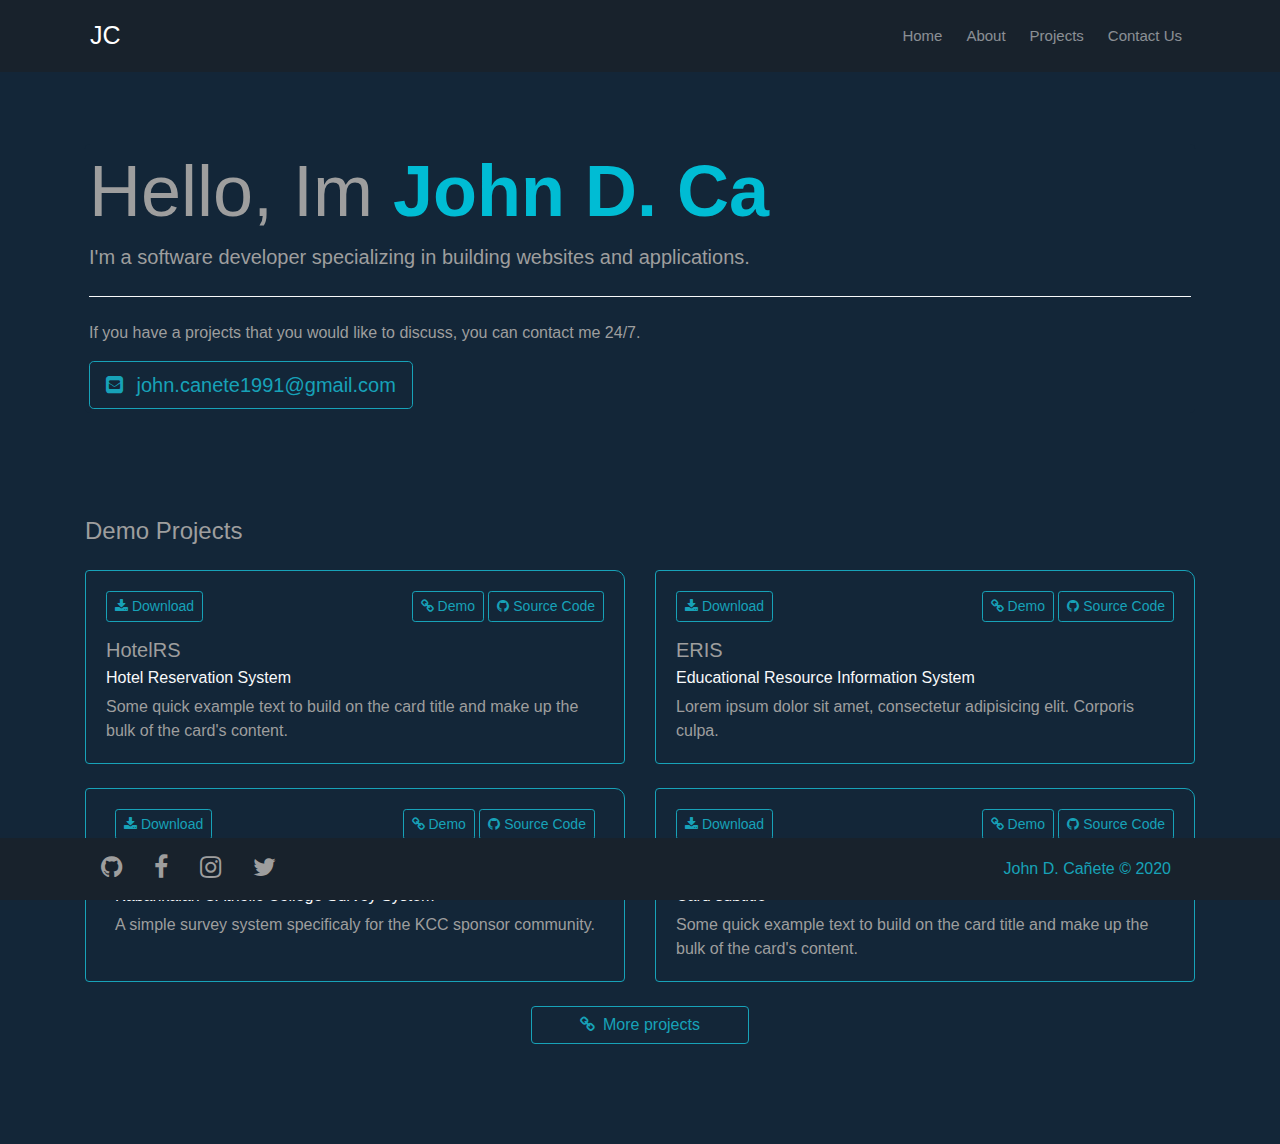
<file: index.html>
<!doctype html>
<html lang="en">
  <head>
    <!-- Required meta tags -->
    <meta charset="utf-8">
    <meta name="viewport" content="width=device-width, initial-scale=1, shrink-to-fit=no">
    <title>John Cañete CV</title>
    <!-- Bootstrap CSS -->
    <link rel="stylesheet" href="https://stackpath.bootstrapcdn.com/bootstrap/4.4.1/css/bootstrap.min.css" integrity="sha384-Vkoo8x4CGsO3+Hhxv8T/Q5PaXtkKtu6ug5TOeNV6gBiFeWPGFN9MuhOf23Q9Ifjh" crossorigin="anonymous">
    <!-- font-awesome -->
    <link rel="stylesheet" href="https://stackpath.bootstrapcdn.com/font-awesome/4.7.0/css/font-awesome.min.css">

    <link rel="stylesheet" href="css/style.css">
  </head> 
  <body class="bg-theme">
    <header class="bg-theme-2">
      <div class="container p-1">
        <nav class="navbar navbar-expand-lg navbar-dark">
          <a class="navbar-brand" style="font-size: 25px;" href="#">JC</a>
          <button class="navbar-toggler border-0" type="button" data-toggle="collapse" data-target="#navbarText" aria-controls="navbarText" aria-expanded="false" aria-label="Toggle navigation">
            <span class="navbar-toggler-icon"></span>
          </button>
          <div class="collapse navbar-collapse" id="navbarText">
            <ul class="navbar-nav ml-auto">
              <li class="nav-item ml-md-2">
                <a class="nav-link" href="./index.html">Home <span class="sr-only">(current)</span></a>
              </li>
              <li class="nav-item ml-md-2">
                <a class="nav-link" href="./about.html">About</a>
              </li>
              <li class="nav-item ml-md-2">
                <a class="nav-link" href="./projects.html">Projects</a>
              </li>
              <li class="nav-item ml-md-2">
                <a class="nav-link" href="./contact.html">Contact Us</a>
              </li>
            </ul> 
          </div>
        </nav>
      </div>
    </header> 
    </div>
    <section class="container my-5 py-4" id="sec1">
      <div class="jumbotron bg-theme text-gray p-1">
        <h1 class="display-3" id="welcome">Hello, Im <strong class="text-info" style="font-weight: 650;"><span class='console-container'><span id='text'></span><div class='console-underscore' id='console'>&#95;</div></span></strong></h1>
        <p class="lead">I'm a software developer specializing in building websites and applications.</p>
        <hr class="my-4 border-light">
        <p>If you have a projects that you would like to discuss, you can contact me 24/7.</p>
        <a class="btn btn-lg btn-outline-info btn-sm-block" href="#" role="button"><i class="fa fa-envelope-square mr-2"></i> john.canete1991@gmail.com</a>
      </div>
    </section>
    <div class="svg-bg"> 
    <section class="container mb-5 pb-5" id="sampleProjects">
      <h4 class="mb-4 text-gray">Demo Projects</h4>
      <div class="row">
        <div class="col-md-6 mb-4">
          <div class="card bg-theme border-info h-100">
            <div class="card-body">
              <div class="d-flex align-content-end mb-3">
                <div class="open"><a href="#" class="btn btn-sm btn-outline-info"><i class="fa fa-download"></i> <span class="d-none d-lg-inline">Download</span></a></div>
                <div class="ml-auto">
                  <a href="" class="btn btn-sm btn-outline-info"><i class="fa fa-link"></i> <span class="d-none d-lg-inline">Demo</span></a>
                  <a href="" class="btn btn-sm btn-outline-info"><i class="fa fa-github"></i> <span class="d-none d-lg-inline">Source Code</span></a>
                </div>
              </div>
              <h5 class="card-title">HotelRS</h5>
              <h6 class="card-subtitle mb-2 text-light">Hotel Reservation System</h6>
              <p class="card-text ">Some quick example text to build on the card title and make up the bulk of the card's content.</p> 
            </div>
          </div>
        </div>
        <div class="col-md-6 mb-4">
          <div class="card bg-theme border-info h-100">
            <div class="card-body">
              <div class="d-flex align-content-end mb-3">
                <div class="open"><a href="#" class="btn btn-sm btn-outline-info"><i class="fa fa-download"></i> <span class="d-none d-lg-inline">Download</span></a></div>
                <div class="ml-auto">
                  <a href="" class="btn btn-sm btn-outline-info"><i class="fa fa-link"></i> <span class="d-none d-lg-inline">Demo</span></a>
                  <a href="" class="btn btn-sm btn-outline-info"><i class="fa fa-github"></i> <span class="d-none d-lg-inline">Source Code</span></a>
                </div>
              </div>
              <h5 class="card-title">ERIS</h5>
              <h6 class="card-subtitle mb-2 text-light">Educational Resource Information System</h6>
              <p class="card-text ">Lorem ipsum dolor sit amet, consectetur adipisicing elit. Corporis culpa.</p> 
            </div>
          </div>
        </div>
        <div class="col-md-6 mb-4">
          <div class="card bg-theme border-info h-100">
            <div class="card-body">
              <div class="d-flex align-content-end mb-3">
                <div class="open"><a href="#" class="btn btn-sm btn-outline-info"><i class="fa fa-download"></i> <span class="d-none d-lg-inline">Download</span></a></div>
                <div class="ml-auto">
                  <a href="" class="btn btn-sm btn-outline-info"><i class="fa fa-link"></i> <span class="d-none d-lg-inline">Demo</span></a>
                  <a href="" class="btn btn-sm btn-outline-info"><i class="fa fa-github"></i> <span class="d-none d-lg-inline">Source Code</span></a>
                </div>
              </div>
              <h5 class="card-title">Survey System</h5>
              <h6 class="card-subtitle mb-2 text-light">Kabankalan CAtholic College Survey System</h6>
              <p class="card-text ">A simple survey system specificaly for the KCC sponsor community.</p> 
            </div>
          </div>
        </div>
        <div class="col-md-6 mb-4">
          <div class="card bg-theme border-info h-100">
            <div class="card-body">
              <div class="d-flex align-content-end mb-3">
                <div class="open"><a href="#" class="btn btn-sm btn-outline-info"><i class="fa fa-download"></i> <span class="d-none d-lg-inline">Download</span></a></div>
                <div class="ml-auto">
                  <a href="" class="btn btn-sm btn-outline-info"><i class="fa fa-link"></i> <span class="d-none d-lg-inline">Demo</span></a>
                  <a href="" class="btn btn-sm btn-outline-info"><i class="fa fa-github"></i> <span class="d-none d-lg-inline">Source Code</span></a>
                </div>
              </div>
              <h5 class="card-title">Class Management System</h5>
              <h6 class="card-subtitle mb-2 text-light">Card subtitle</h6>
              <p class="card-text ">Some quick example text to build on the card title and make up the bulk of the card's content.</p> 
            </div>
          </div>
        </div> 
      </div>
      <div class="mb-1 text-center">          
          <button class="btn btn-outline-info btn-sm-block px-5"><i class="fa fa-link"></i><span class="ml-2">More projects</span></button>
        </div>
    </section> 
    </div> 
    <section class="fixed-bottom">
      <footer class="bg-theme-2">
        <div class="container py-2">
          <div class="d-md-flex align-items-center  justify-content-md-between d-block ">            
            <ul class="nav justify-content-center">
              <li class="nav-item">
                <a class="nav-link text-gray" href="#"><i class="fa fa-github"></i></a>
              </li>
              <li class="nav-item">
                <a class="nav-link text-gray" href="#"><i class="fa fa-facebook"></i></a>
              </li>
              <li class="nav-item">
                <a class="nav-link text-gray" href="#"><i class="fa fa-instagram"></i></a>
              </li>
              <li class="nav-item">
                <a class="nav-link text-gray" href="#" tabindex="-1" aria-disabled="true"><i class="fa fa-twitter"></i></a>
              </li>
            </ul>
            <h6 class="text-info mb-0 pb-0 mr-md-4 text-center">John D. Cañete &copy 2020</h6>
          </div> 
        </div> 
      </footer>
    </section>  

    <!-- Optional JavaScript -->
    <!-- jQuery first, then Popper.js, then Bootstrap JS -->
    <script src="https://code.jquery.com/jquery-3.4.1.slim.min.js" integrity="sha384-J6qa4849blE2+poT4WnyKhv5vZF5SrPo0iEjwBvKU7imGFAV0wwj1yYfoRSJoZ+n" crossorigin="anonymous"></script>
    <script src="https://cdn.jsdelivr.net/npm/popper.js@1.16.0/dist/umd/popper.min.js" integrity="sha384-Q6E9RHvbIyZFJoft+2mJbHaEWldlvI9IOYy5n3zV9zzTtmI3UksdQRVvoxMfooAo" crossorigin="anonymous"></script>
    <script src="https://stackpath.bootstrapcdn.com/bootstrap/4.4.1/js/bootstrap.min.js" integrity="sha384-wfSDF2E50Y2D1uUdj0O3uMBJnjuUD4Ih7YwaYd1iqfktj0Uod8GCExl3Og8ifwB6" crossorigin="anonymous"></script>
    <script src="./js/terminal.js"></script>
  </body>
</html>
</file>
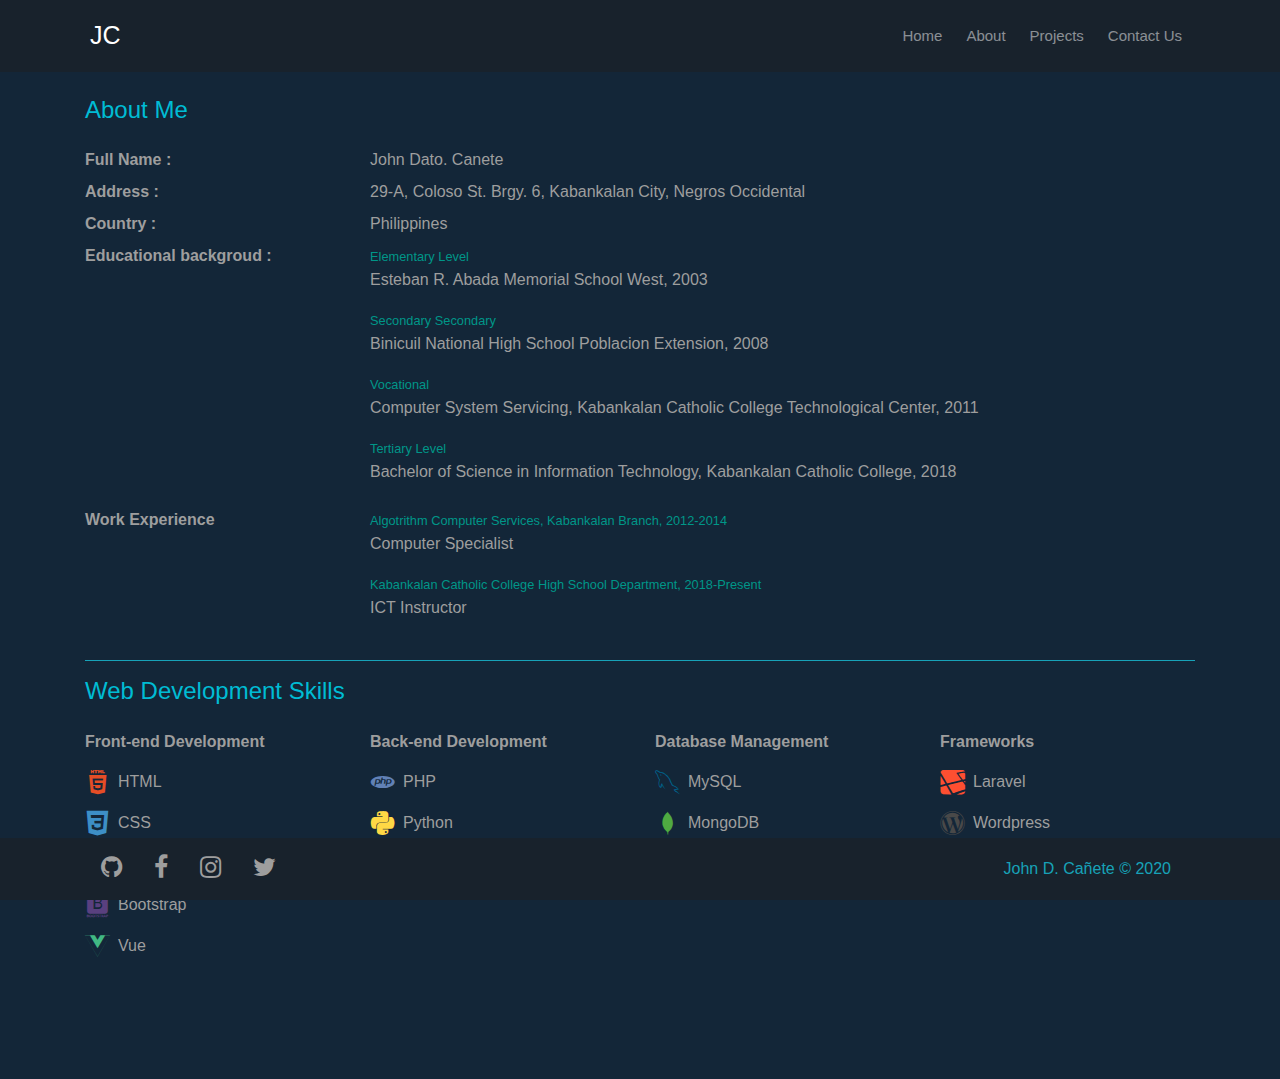
<file: about.html>
<!doctype html>
<html lang="en">
  <head>
    <!-- Required meta tags -->
    <meta charset="utf-8">
    <meta name="viewport" content="width=device-width, initial-scale=1, shrink-to-fit=no">
    <title>John Cañete CV</title>
    <!-- Bootstrap CSS -->
    <link rel="stylesheet" href="https://stackpath.bootstrapcdn.com/bootstrap/4.4.1/css/bootstrap.min.css" integrity="sha384-Vkoo8x4CGsO3+Hhxv8T/Q5PaXtkKtu6ug5TOeNV6gBiFeWPGFN9MuhOf23Q9Ifjh" crossorigin="anonymous">
    <!-- custom css -->
    <link rel="stylesheet" href="css/style.css"> 
    <!-- font-awesome -->
    <link rel="stylesheet" href="https://stackpath.bootstrapcdn.com/font-awesome/4.7.0/css/font-awesome.min.css">
    <!-- <script src="https://kit.fontawesome.com/0657fd8c25.js" crossorigin="anonymous"></script> -->
    <!-- <link rel="stylesheet" href="https://cdn.rawgit.com/konpa/devicon/df6431e323547add1b4cf45992913f15286456d3/devicon.min.css"> -->
    <link rel="stylesheet" href="./plugins/devicon/devicon.min.css">
    
</head>  <style> 
    li i { font-size: 25px;}
  </style>
  </head> 
  <body class="bg-theme">
    <header class="bg-theme-2">
  <div class="container p-1">
    <nav class="navbar navbar-expand-lg navbar-dark">
      <a class="navbar-brand" style="font-size: 25px;" href="../portfolio">JC</a>
      <button class="navbar-toggler border-0" type="button" data-toggle="collapse" data-target="#navbarText" aria-controls="navbarText" aria-expanded="false" aria-label="Toggle navigation">
        <span class="navbar-toggler-icon"></span>
      </button>
      <div class="collapse navbar-collapse" id="navbarText">
        <ul class="navbar-nav ml-auto">
          <li class="nav-item ml-md-2">
            <a class="nav-link" href="./index.html">Home <span class="sr-only">(current)</span></a>
          </li>
          <li class="nav-item ml-md-2">
            <a class="nav-link" href="./about.html">About</a>
          </li>
          <li class="nav-item ml-md-2">
            <a class="nav-link" href="./projects.html">Projects</a>
          </li>
          <li class="nav-item ml-md-2">
            <a class="nav-link" href="./contact.html">Contact Us</a>
          </li>
        </ul> 
      </div>
    </nav>
  </div>
</header>    <div class="main pt-4 mb-5 pb-5">
      <section class="about basic-info">
        <div class="container">
          <h4 class="mb-4 color-cyan">About Me</h4>
          <dl class="row">
            <dt class="col-sm-3">Full Name :</dt>
            <dd class="col-sm-9">John Dato. Canete</dd>

            <dt class="col-sm-3">Address :</dt>
            <dd class="col-sm-9">29-A, Coloso St. Brgy. 6, Kabankalan City, Negros Occidental</dd>

            <dt class="col-sm-3">Country :</dt>
            <dd class="col-sm-9">Philippines</dd>

            <dt class="col-sm-3">Educational backgroud :</dt>
            <dd class="col-sm-9">
              <small class="color-teal">Elementary Level</small>
              <p>Esteban R. Abada Memorial School West, 2003</p> 
              <small class="color-teal">Secondary Secondary</small>
              <p>Binicuil National High School Poblacion Extension, 2008</p>
              <small class="color-teal">Vocational</small>
              <p>Computer System Servicing, Kabankalan Catholic College Technological Center, 2011</p> 
              <small class="color-teal">Tertiary Level</small>
              <p>Bachelor of Science in Information Technology, Kabankalan Catholic College, 2018</p>
            </dd>

            <dt class="col-sm-3">Work Experience</dt>
            <dd class="col-sm-9">
              <small class="color-teal">Algotrithm Computer Services, Kabankalan Branch, 2012-2014</small>
              <p>Computer Specialist</p>
              <small class="color-teal">Kabankalan Catholic College High School Department, 2018-Present</small>
              <p>ICT Instructor</p>
            </dd>  
          </dl>
          </dd>
          </dl>
          <hr class="border-info">
        </div>
      </section> 
      <section class="about skills">
        <div class="container">
          <h4 class="mb-4 color-cyan">Web Development Skills</h4>
          <div class="row">
            <div class="col-md">
              <dt class="">Front-end Development</dt>
              <ul class="ml-0 mt-2 pl-0">
                <li class="d-flex py-2 pr-2 font-weight-light"><i class="devicon-html5-plain-wordmark colored mr-2"></i> HTML</li>
                <li class="d-flex py-2 pr-2 font-weight-light"><i class="devicon-css3-plain colored mr-2"></i> CSS</li>
                <li class="d-flex py-2 pr-2 font-weight-light"><i class="devicon-javascript-plain colored mr-2"></i> Jquery</li>
                <li class="d-flex py-2 pr-2 font-weight-light"><i class="devicon-bootstrap-plain-wordmark colored mr-2"></i> Bootstrap</li>
                <li class="d-flex py-2 pr-2 font-weight-light"><i class="devicon-vuejs-plain colored mr-2"></i> Vue</li>
              </ul>
            </div>
            <div class="col-md">
              <dt class="">Back-end Development</dt>
              <ul class="ml-0 mt-2 pl-0">
                <li class="d-flex py-2 pr-2 font-weight-light"><i class="devicon-php-plain colored mr-2"></i> PHP</li>
                <li class="d-flex py-2 pr-2 font-weight-light"><i class="devicon-python-plain colored mr-2"></i> Python</li>
                <li class="d-flex py-2 pr-2 font-weight-light"><i class="devicon-nodejs-plain colored mr-2"></i> NodeJS</li>
                <!-- <li><i class="fa fa-sql"></i> SQL</li> -->
              </ul>
            </div> 
            <div class="col-md">
              <dt class="">Database Management</dt>
              <ul class="ml-0 mt-2 pl-0">
                <li class="d-flex py-2 pr-2 font-weight-light"><i class="devicon-mysql-plain colored mr-2"></i> MySQL</li>
                <li class="d-flex py-2 pr-2 font-weight-light"><i class="devicon-mongodb-plain colored mr-2"></i> MongoDB</li> 
                <li class="d-flex py-2 pr-2 font-weight-light"><i class="devicon-postgresql-plain colored mr-2"></i> PostgreSQL</li> 
              </ul>
            </div>
            <div class="col-md">
              <dt class="">Frameworks</dt>
              <ul class="ml-0 mt-2 pl-0">
                <li class="d-flex py-2 pr-2 font-weight-light"><i class="devicon-laravel-plain colored mr-2"></i> Laravel</li>
                <li class="d-flex py-2 pr-2 font-weight-light"><i class="devicon-wordpress-plain colored mr-2"></i> Wordpress</li>
                <li class="d-flex py-2 pr-2 font-weight-light"><i class="devicon-codeigniter-plain colored mr-2"></i> Codeigniter</li>
              </ul>
            </div>
          </div>
        </div>
      </section>
    </div>
    <section class="fixed-bottom">
  <footer class="bg-theme-2">
    <div class="container py-2">
      <div class="d-md-flex align-items-center  justify-content-md-between d-block ">            
        <ul class="nav justify-content-center">
          <li class="nav-item">
            <a class="nav-link text-gray" href="#"><i class="fa fa-github"></i></a>
          </li>
          <li class="nav-item">
            <a class="nav-link text-gray" href="https://www.facebook.com/jangie29" target="_blank" ><i class="fa fa-facebook"></i></a>
          </li>
          <li class="nav-item">
            <a class="nav-link text-gray" href="https://www.instagram.com/jangie29/" target="_blank" ><i class="fa fa-instagram"></i></a>
          </li>
          <li class="nav-item">
            <a class="nav-link text-gray" href="https://www.twitter.com/jangie29/" target="_blank" ><i class="fa fa-twitter"></i></a>
          </li>
        </ul>
        <h6 class="text-info mb-0 pb-0 mr-md-4 text-center">John D. Cañete &copy 2020</h6>
      </div> 
    </div> 
  </footer>
</section> 
    <!-- Optional JavaScript -->
<!-- jQuery first, then Popper.js, then Bootstrap JS -->
<script src="https://code.jquery.com/jquery-3.4.1.slim.min.js" integrity="sha384-J6qa4849blE2+poT4WnyKhv5vZF5SrPo0iEjwBvKU7imGFAV0wwj1yYfoRSJoZ+n" crossorigin="anonymous"></script>
<script src="https://cdn.jsdelivr.net/npm/popper.js@1.16.0/dist/umd/popper.min.js" integrity="sha384-Q6E9RHvbIyZFJoft+2mJbHaEWldlvI9IOYy5n3zV9zzTtmI3UksdQRVvoxMfooAo" crossorigin="anonymous"></script>
<script src="https://stackpath.bootstrapcdn.com/bootstrap/4.4.1/js/bootstrap.min.js" integrity="sha384-wfSDF2E50Y2D1uUdj0O3uMBJnjuUD4Ih7YwaYd1iqfktj0Uod8GCExl3Og8ifwB6" crossorigin="anonymous"></script>
  </body>
</html>
</file>
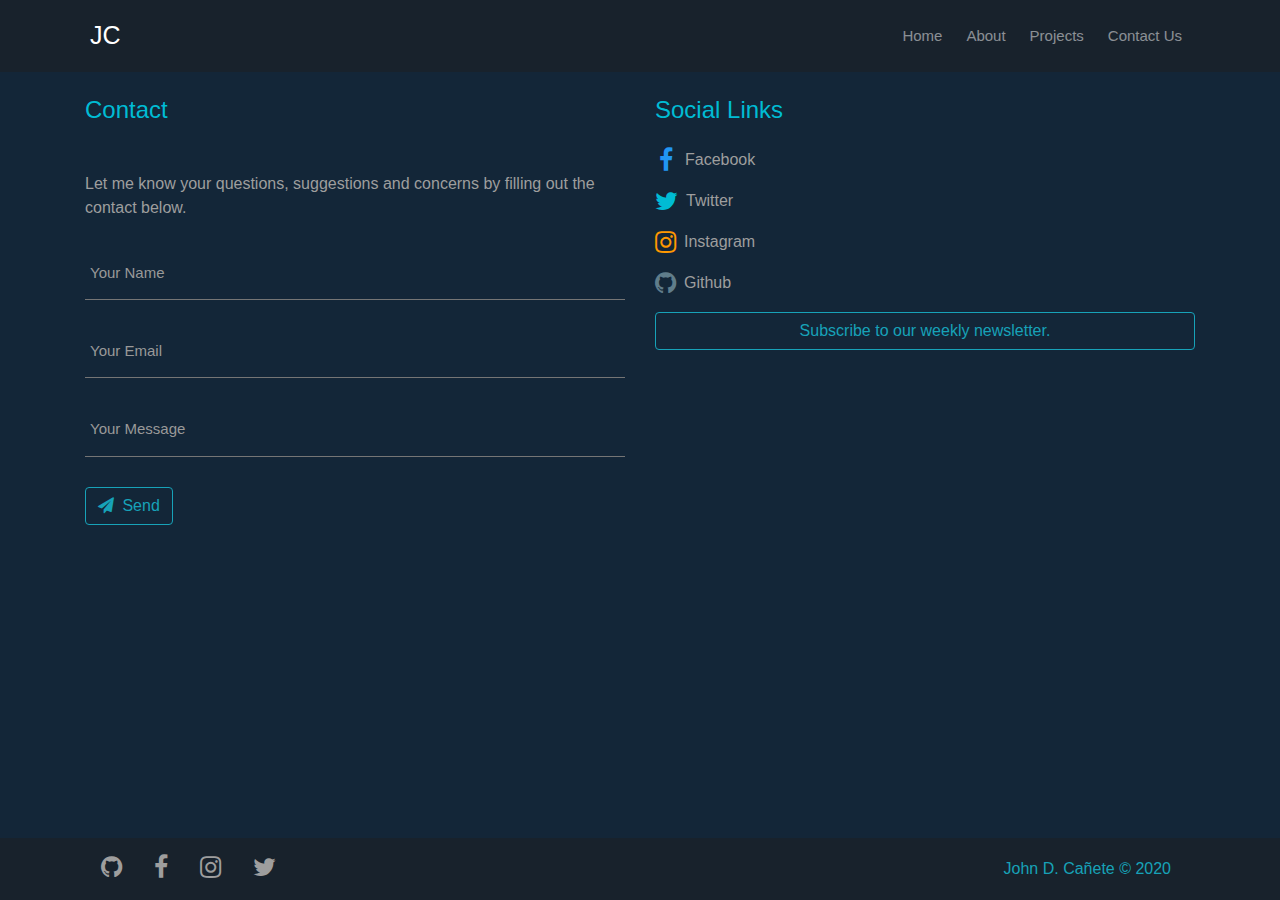
<file: contact.html>
<!doctype html>
<html lang="en">
  <head>
    <!-- Required meta tags -->
    <meta charset="utf-8">
    <meta name="viewport" content="width=device-width, initial-scale=1, shrink-to-fit=no">
    <title>John Cañete CV</title>
    <!-- Bootstrap CSS -->
    <link rel="stylesheet" href="https://stackpath.bootstrapcdn.com/bootstrap/4.4.1/css/bootstrap.min.css" integrity="sha384-Vkoo8x4CGsO3+Hhxv8T/Q5PaXtkKtu6ug5TOeNV6gBiFeWPGFN9MuhOf23Q9Ifjh" crossorigin="anonymous">
    <!-- custom css -->
    <link rel="stylesheet" href="css/style.css"> 
    <!-- font-awesome -->
    <link rel="stylesheet" href="https://stackpath.bootstrapcdn.com/font-awesome/4.7.0/css/font-awesome.min.css">
    <!-- <script src="https://kit.fontawesome.com/0657fd8c25.js" crossorigin="anonymous"></script> -->
    <!-- <link rel="stylesheet" href="https://cdn.rawgit.com/konpa/devicon/df6431e323547add1b4cf45992913f15286456d3/devicon.min.css"> -->
    <link rel="stylesheet" href="./plugins/devicon/devicon.min.css">
    
</head>  </head> 
  <body class="bg-theme">
    <header class="bg-theme-2">
  <div class="container p-1">
    <nav class="navbar navbar-expand-lg navbar-dark">
      <a class="navbar-brand" style="font-size: 25px;" href="../portfolio">JC</a>
      <button class="navbar-toggler border-0" type="button" data-toggle="collapse" data-target="#navbarText" aria-controls="navbarText" aria-expanded="false" aria-label="Toggle navigation">
        <span class="navbar-toggler-icon"></span>
      </button>
      <div class="collapse navbar-collapse" id="navbarText">
        <ul class="navbar-nav ml-auto">
          <li class="nav-item ml-md-2">
            <a class="nav-link" href="./index.html">Home <span class="sr-only">(current)</span></a>
          </li>
          <li class="nav-item ml-md-2">
            <a class="nav-link" href="./about.html">About</a>
          </li>
          <li class="nav-item ml-md-2">
            <a class="nav-link" href="./projects.html">Projects</a>
          </li>
          <li class="nav-item ml-md-2">
            <a class="nav-link" href="./contact.html">Contact Us</a>
          </li>
        </ul> 
      </div>
    </nav>
  </div>
</header>    <div class="main pt-4 mb-5 pb-5">
      <section class="contact">
        <div class="container">      
          <div class="row">
            <div class="col-md-6">
              <h4 class="mb-4 color-cyan">Contact</h4>             
              <form action="" class="mt-5">
                <p class="pb-3">Let me know your questions, suggestions and concerns by filling out the contact below.</p>
                <div class="group">      
                  <input type="text" required class="bg-transparent text-white material-control">
                  <span class="highlight"></span>
                  <span class="bar"></span>
                  <label class="material-label">Your Name</label>
                </div> 
                <div class="group">      
                  <input type="text" required class="bg-transparent text-white material-control">
                  <span class="highlight"></span>
                  <span class="bar"></span>
                  <label class="material-label">Your Email</label>
                </div>
                <div class="group">      
                  <textarea rows="0" required="" id="message" class="bg-transparent text-white material-control" style="height:2.7em; resize: none;"></textarea>
                  <span class="highlight"></span>
                  <span class="bar"></span>
                  <label class="material-label">Your Message</label>
                </div>
                <div class="form-group">
                  <button type="submit" class="btn btn-outline-info"><i class="fa fa-send mr-1"></i> Send</button>
                </div>
              </form> 
            </div>
            <div class="col-md-6">
              <h4 class="mb-4 color-cyan">Social Links</h4>
              <ul class="ml-0 mt-2 pl-0">
                <li class="list-unstyled font-weight-normal pr-2 mb-3 font-weight-light">
                  <a href="" class="text-decoration-none text-theme d-flex"><i class="fa fa-facebook color-blue pr-1 pl-1 mr-2"></i> Facebook</a>
                </li>
                <li class="list-unstyled font-weight-normal pr-2 mb-3 font-weight-light">
                  <a href="" class="text-decoration-none text-theme d-flex"><i class="fa fa-twitter color-cyan mr-2"></i> Twitter</a>
                </li>
                <li class="list-unstyled font-weight-normal pr-2 mb-3 font-weight-light">
                  <a href="" class="text-decoration-none text-theme d-flex"><i class="fa fa-instagram color-orange mr-2"></i> Instagram</a>
                </li>
                <li class="list-unstyled font-weight-normal pr-2 mb-3 font-weight-light">
                  <a href="" class="text-decoration-none text-theme d-flex"><i class="fa fa-github color-blue-grey mr-2"></i> Github</a>
                </li>
              </ul> 
              <button class="btn btn-outline-info btn-block">Subscribe to our weekly newsletter.</button>
            </div> 
          </div>
        </div>
      </section>
    </div>
    <section class="fixed-bottom">
  <footer class="bg-theme-2">
    <div class="container py-2">
      <div class="d-md-flex align-items-center  justify-content-md-between d-block ">            
        <ul class="nav justify-content-center">
          <li class="nav-item">
            <a class="nav-link text-gray" href="#"><i class="fa fa-github"></i></a>
          </li>
          <li class="nav-item">
            <a class="nav-link text-gray" href="https://www.facebook.com/jangie29" target="_blank" ><i class="fa fa-facebook"></i></a>
          </li>
          <li class="nav-item">
            <a class="nav-link text-gray" href="https://www.instagram.com/jangie29/" target="_blank" ><i class="fa fa-instagram"></i></a>
          </li>
          <li class="nav-item">
            <a class="nav-link text-gray" href="https://www.twitter.com/jangie29/" target="_blank" ><i class="fa fa-twitter"></i></a>
          </li>
        </ul>
        <h6 class="text-info mb-0 pb-0 mr-md-4 text-center">John D. Cañete &copy 2020</h6>
      </div> 
    </div> 
  </footer>
</section> 
    <!-- Optional JavaScript -->
<!-- jQuery first, then Popper.js, then Bootstrap JS -->
<script src="https://code.jquery.com/jquery-3.4.1.slim.min.js" integrity="sha384-J6qa4849blE2+poT4WnyKhv5vZF5SrPo0iEjwBvKU7imGFAV0wwj1yYfoRSJoZ+n" crossorigin="anonymous"></script>
<script src="https://cdn.jsdelivr.net/npm/popper.js@1.16.0/dist/umd/popper.min.js" integrity="sha384-Q6E9RHvbIyZFJoft+2mJbHaEWldlvI9IOYy5n3zV9zzTtmI3UksdQRVvoxMfooAo" crossorigin="anonymous"></script>
<script src="https://stackpath.bootstrapcdn.com/bootstrap/4.4.1/js/bootstrap.min.js" integrity="sha384-wfSDF2E50Y2D1uUdj0O3uMBJnjuUD4Ih7YwaYd1iqfktj0Uod8GCExl3Og8ifwB6" crossorigin="anonymous"></script>
    <script>
      $('textarea').each(function () {
        this.setAttribute('style', 'height:' + (this.scrollHeight) + 'px;overflow-y:hidden;');
      }).on('input', function () {
        this.style.height = '2.7em';
        this.style.height = (this.scrollHeight) + 'px';
      });
    </script>
  </body>
</html>
</file>
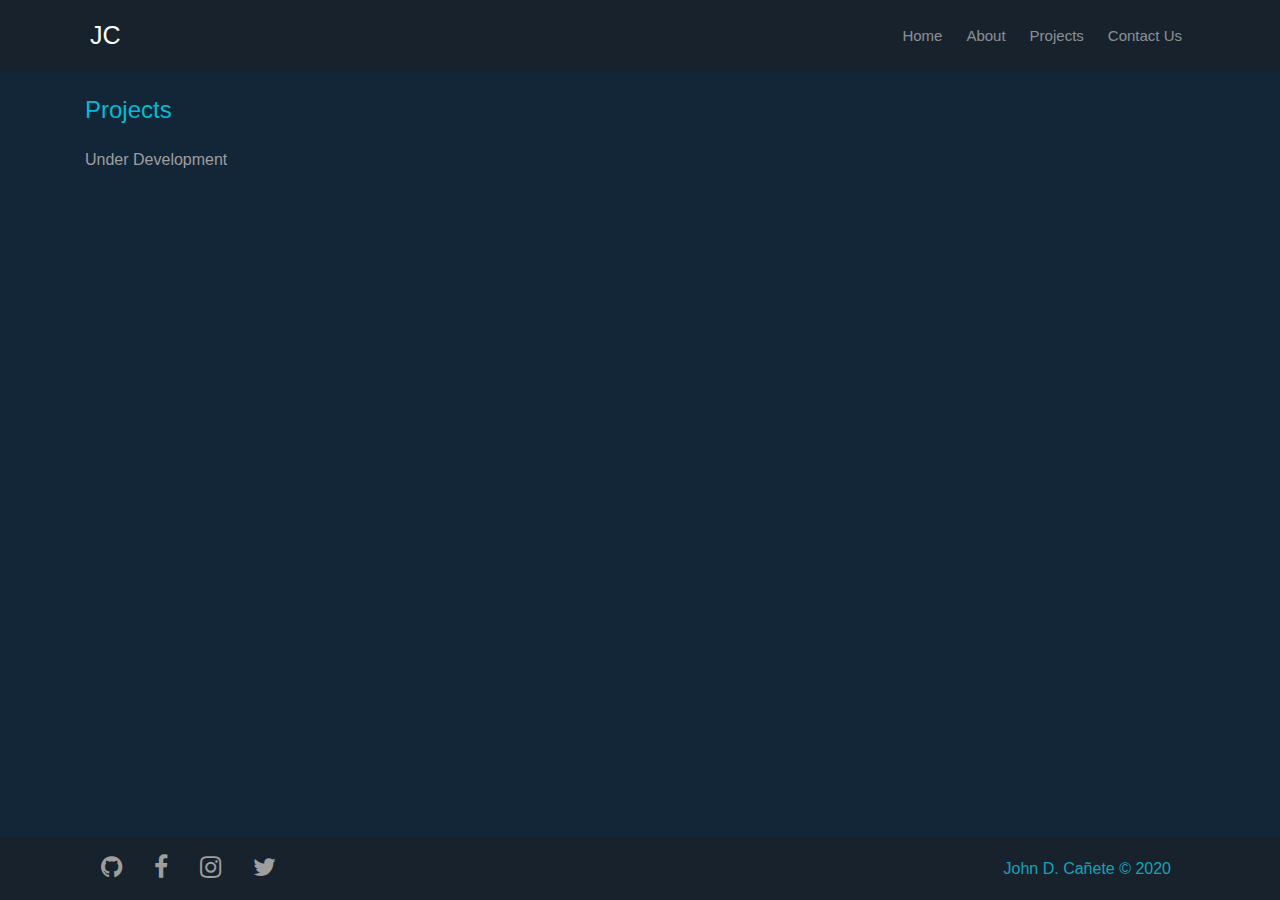
<file: projects.html>
<!doctype html>
<html lang="en">
  <head>
    <!-- Required meta tags -->
    <meta charset="utf-8">
    <meta name="viewport" content="width=device-width, initial-scale=1, shrink-to-fit=no">
    <title>John Cañete CV</title>
    <!-- Bootstrap CSS -->
    <link rel="stylesheet" href="https://stackpath.bootstrapcdn.com/bootstrap/4.4.1/css/bootstrap.min.css" integrity="sha384-Vkoo8x4CGsO3+Hhxv8T/Q5PaXtkKtu6ug5TOeNV6gBiFeWPGFN9MuhOf23Q9Ifjh" crossorigin="anonymous">
    <!-- custom css -->
    <link rel="stylesheet" href="css/style.css"> 
    <!-- font-awesome -->
    <link rel="stylesheet" href="https://stackpath.bootstrapcdn.com/font-awesome/4.7.0/css/font-awesome.min.css">
    <!-- <script src="https://kit.fontawesome.com/0657fd8c25.js" crossorigin="anonymous"></script> -->
    <!-- <link rel="stylesheet" href="https://cdn.rawgit.com/konpa/devicon/df6431e323547add1b4cf45992913f15286456d3/devicon.min.css"> -->
    <link rel="stylesheet" href="./plugins/devicon/devicon.min.css">
    
</head>  </head> 
  <body class="bg-theme">
   <header class="bg-theme-2">
  <div class="container p-1">
    <nav class="navbar navbar-expand-lg navbar-dark">
      <a class="navbar-brand" style="font-size: 25px;" href="../portfolio">JC</a>
      <button class="navbar-toggler border-0" type="button" data-toggle="collapse" data-target="#navbarText" aria-controls="navbarText" aria-expanded="false" aria-label="Toggle navigation">
        <span class="navbar-toggler-icon"></span>
      </button>
      <div class="collapse navbar-collapse" id="navbarText">
        <ul class="navbar-nav ml-auto">
          <li class="nav-item ml-md-2">
            <a class="nav-link" href="./index.html">Home <span class="sr-only">(current)</span></a>
          </li>
          <li class="nav-item ml-md-2">
            <a class="nav-link" href="./about.html">About</a>
          </li>
          <li class="nav-item ml-md-2">
            <a class="nav-link" href="./projects.html">Projects</a>
          </li>
          <li class="nav-item ml-md-2">
            <a class="nav-link" href="./contact.html">Contact Us</a>
          </li>
        </ul> 
      </div>
    </nav>
  </div>
</header>    <div class="main pt-4">
       <section class="projects">
          <div class="container">
            <h4 class="mb-4 color-cyan">Projects</h4>
            <p>Under Development</p>
          </div>
       </section>
    </div>
    <section class="fixed-bottom">
  <footer class="bg-theme-2">
    <div class="container py-2">
      <div class="d-md-flex align-items-center  justify-content-md-between d-block ">            
        <ul class="nav justify-content-center">
          <li class="nav-item">
            <a class="nav-link text-gray" href="#"><i class="fa fa-github"></i></a>
          </li>
          <li class="nav-item">
            <a class="nav-link text-gray" href="https://www.facebook.com/jangie29" target="_blank" ><i class="fa fa-facebook"></i></a>
          </li>
          <li class="nav-item">
            <a class="nav-link text-gray" href="https://www.instagram.com/jangie29/" target="_blank" ><i class="fa fa-instagram"></i></a>
          </li>
          <li class="nav-item">
            <a class="nav-link text-gray" href="https://www.twitter.com/jangie29/" target="_blank" ><i class="fa fa-twitter"></i></a>
          </li>
        </ul>
        <h6 class="text-info mb-0 pb-0 mr-md-4 text-center">John D. Cañete &copy 2020</h6>
      </div> 
    </div> 
  </footer>
</section> 
    <!-- Optional JavaScript -->
<!-- jQuery first, then Popper.js, then Bootstrap JS -->
<script src="https://code.jquery.com/jquery-3.4.1.slim.min.js" integrity="sha384-J6qa4849blE2+poT4WnyKhv5vZF5SrPo0iEjwBvKU7imGFAV0wwj1yYfoRSJoZ+n" crossorigin="anonymous"></script>
<script src="https://cdn.jsdelivr.net/npm/popper.js@1.16.0/dist/umd/popper.min.js" integrity="sha384-Q6E9RHvbIyZFJoft+2mJbHaEWldlvI9IOYy5n3zV9zzTtmI3UksdQRVvoxMfooAo" crossorigin="anonymous"></script>
<script src="https://stackpath.bootstrapcdn.com/bootstrap/4.4.1/js/bootstrap.min.js" integrity="sha384-wfSDF2E50Y2D1uUdj0O3uMBJnjuUD4Ih7YwaYd1iqfktj0Uod8GCExl3Og8ifwB6" crossorigin="anonymous"></script>
  </body>
</html>
</file>
<file: css/style.css>
/*Material Colors*/
.color-pink{
  color: #E91E63;
}
.color-red{
  color: #f44336;
}
.color-purple{
  color: #9C27B0;
}
.color-deep-purple{
  color: #673AB7;
}
.color-indigo{
  color: #3F51B5;
}
.color-blue{
  color: #2196F3;
}
.color-light-blue{
  color: #03A9F4;
}
.color-cyan{
  color: #00BCD4;
}
.color-teal{
  color: #009688;
}
.color-green{
  color: #4CAF50;
}
.color-light-green{
  color: #8BC34A;
}
.color-lime{
  color: #CDDC39;
}
.color-yellow{
  color: #FFEB3B;
}
.color-amber{
  color: #FFC107;
}
.color-orange{
  color: #FF9800;
}
.color-deep-orange{
  color: #FF5722;
}
.color-brown{
  color: #795548;
}
.color-grey{
  color: #9E9E9E;
}
.color-blue-grey{
  color: #607D8B;
}
/*end Material color*/
.bg-theme{
  background-color: #132638;
  color: #9e9e9e;
}
.bg-theme-2{
  background-color: #18222c;
  color: #9e9e9e;
}
.text-theme{
  color: #9e9e9e;
}
#header{
  background-color: #222324;
}
.text-gray{
  color: #9e9e9e;
}
header .nav-link{
  font-size: 15px;
}
footer .nav-link{
  font-size: 20px;
}
footer .nav-link:hover{ 
  color: #17a2b8;
}  
.hidden {
  opacity:0;
}
.console-container { 
  top:0;
  bottom:0;
  left:0;
  right:0;
  margin:auto;
}
.console-underscore {
  display:inline-block;
  position:relative;
  top:-0.14em;
  left:10px;
}
.card { 
  height: 321px; 
  border-top-right-radius: 10px;
  overflow: hidden;
  display: flex;
  cursor: pointer;
  flex-direction: column;
  justify-content: center;
  align-items: center; 
  position: relative;
  transition: all 0.3s ease-out;
  text-decoration: none;
  box-shadow: 5px 24px 36px #18222c,
  0 24px 46px var(--box-shadow-color);
   
}
.card:before{
  content: "";
  position: absolute; 
  z-index: -1;
  bottom: -16px;
  left: -16px;
  background: #00838d;
  height: 32px;
  width: 32px;
  border-radius: 50%;
  transform: scale(1);
  transform-origin: 50% 50%;
  transition: transform 0.25s ease-out;
}
.card:hover {
  transform: translateY(-5px) scale(1.005) translateZ(0);  
  box-shadow: 10px 10px 5px #18222c;
  background: #222324;
}
.card:hover .card-body, .card:hover .text-muted {
  color: #fff;
}
.card:hover:before {
    transform: scale(21); 
  }
.btn{ 
  transition: all 0.3s ease-out;
  box-shadow: 5px 24px 36px #18222c,
    0 24px 46px var(--box-shadow-color);
}
.btn:hover{
  transform: translateY(-3px) scale(1.005) translateZ(0); 
  box-shadow: 3px 3px 5px #18222c;
} 
@media all and (max-width:992px) { 

  .btn-sm-block { width: 100%; display:block; } 
   #welcome{ font-size: 40px; padding-top: 0; margin-top: 0; }
   #name-fix{ 
   display: block!important;
   font-size: 70px;
   font-weight: bold;
   }
}

@media all and (max-width: 768px) {

  .btn-sm-block { width: 100%; display:block; }  
  #welcome{ font-size: 30px; padding-top: 0; margin-top: 0; }
  #name-fix{ 
  
  font-size: 50px;
  font-weight: bold; 
 } 
}
 

@media all and (max-width:480px) {
  .btn-sm-block { width: 100%; display:block; }
   #welcome{ 
    font-size: 40px; 
    padding-top: 0; 
    margin-top: 0; 
   text-align: center;
  }
   #name-fix{ 
   text-align: center;
   font-size: 45px; 
   }
}

/*Footer CSS*/
footer .nav-item{
  transition: all 0.3s ease-out;
  text-shadow: 5px 24px 36px #18222c,
    0 24px 46px var(--box-shadow-color);
}
footer .nav-item:hover{ 
  transform: translateY(-3px) scale(1.005) translateZ(0); 
  text-shadow: 3px 3px 5px #18222c; 
}
/*end footer css*/ 

/* header CSS*/
header .nav-item{
  transition: all 0.3s ease-out;
  text-shadow: 5px 24px 36px #18222c,
    0 24px 46px var(--box-shadow-color);
}
header .nav-link{
  
}
header .nav-item:hover{ 
  transform: translateY(-3px) scale(1.005) translateZ(0); 
  text-shadow: 3px 3px 5px #18222c; 
}
.navbar-dark .navbar-nav .nav-link:hover{
  color: #00BCD4;
} 
/* end header css*/

/*contact css*/
  li i { font-size: 25px !important;} 
  /*material form*/ 
  .group        { 
    position:relative;  
    margin-bottom:30px; 
  }
  .material-control         {
    font-size:18px;
    padding:10px 10px 10px 5px;
    display:block;
    width:100%;
    border:none;
    border-bottom:1px solid #757575;
  }
  .material-control:focus     { outline:none; }

  /* LABEL ======================================= */
  .material-label          {
    color:#999; 
    font-size:15px;
    font-weight:normal;
    position:absolute;
    pointer-events:none;
    left:5px;
    top:10px;
    transition:0.2s ease all; 
    -moz-transition:0.2s ease all; 
    -webkit-transition:0.2s ease all;
  }

  /* active state */
  .material-control:focus ~ .material-label, .material-control:valid ~ .material-label    {
    top:-20px;
    font-size:12px;
    color:#00BCD4;
  }

  /* BOTTOM BARS ================================= */
  .bar  { position:relative; display:block; width:100%; }
  .bar:before, .bar:after   {
    content:'';
    height:2px; 
    width:0;
    bottom:1px; 
    position:absolute;
    background:#00BCD4;
    transition:0.2s ease all; 
    -moz-transition:0.2s ease all; 
    -webkit-transition:0.2s ease all;
  }
  .bar:before {
    left:50%;
  }
  .bar:after {
    right:50%; 
  }

  /* active state */
  .material-control:focus ~ .bar:before, .material-control:focus ~ .bar:after {
    width:50%;
  }

  /* HIGHLIGHTER ================================== */
  .highlight {
    position:absolute;
    height:60%; 
    width:100px; 
    top:25%; 
    left:0;
    pointer-events:none;
    opacity:0.5;
  } 
  /* active state */
  .material-control:focus ~ .highlight {
    -webkit-animation:inputHighlighter 0.3s ease;
    -moz-animation:inputHighlighter 0.3s ease;
    animation:inputHighlighter 0.3s ease;
  } 
  /*end material form*/
/*end contact css*/
</file>
<file: plugins/devicon/devicon.min.css>
@font-face{font-family:devicon;src:url(fonts/devicon.eot?-hdf3wh);src:url(fonts/devicon.eot?#iefix-hdf3wh) format('embedded-opentype'),url(fonts/devicon.woff?-hdf3wh) format('woff'),url(fonts/devicon.ttf?-hdf3wh) format('truetype'),url(fonts/devicon.svg?-hdf3wh#devicon) format('svg');font-weight:400;font-style:normal}[class*=" devicon-"],[class^=devicon-]{font-family:devicon;speak:none;font-style:normal;font-weight:400;font-variant:normal;text-transform:none;line-height:1;-webkit-font-smoothing:antialiased;-moz-osx-font-smoothing:grayscale}.devicon-sketch-line-wordmark:before{content:"\e94c"}.devicon-sketch-line:before{content:"\e94d"}.devicon-npm-original-wordmark:before{content:"\e952"}.devicon-ionic-original-wordmark:before{content:"\e953"}.devicon-ionic-original:before{content:"\e954"}.devicon-ember-original-wordmark:before{content:"\e955"}.devicon-electron-original-wordmark:before{content:"\e956"}.devicon-electron-original:before{content:"\e957"}.devicon-vagrant-plain-wordmark:before{content:"\e94e"}.devicon-vagrant-plain:before{content:"\e94f"}.devicon-yarn-plain-wordmark:before{content:"\e950"}.devicon-yarn-plain:before{content:"\e951"}.devicon-handlebars-plain-wordmark:before{content:"\e94a"}.devicon-handlebars-plain:before{content:"\e94b"}.devicon-couchdb-plain-wordmark:before{content:"\e948"}.devicon-couchdb-plain:before{content:"\e949"}.devicon-behance-plain-wordmark:before{content:"\e943"}.devicon-behance-plain:before{content:"\e945"}.devicon-linkedin-plain-wordmark:before{content:"\e946"}.devicon-linkedin-plain:before{content:"\e947"}.devicon-ceylon-plain-wordmark:before{content:"\e943"}.devicon-ceylon-plain:before{content:"\e944"}.devicon-elm-plain-wordmark:before{content:"\e941"}.devicon-elm-plain:before{content:"\e942"}.devicon-cakephp-plain-wordmark:before{content:"\e93f"}.devicon-cakephp-plain:before{content:"\e940"}.devicon-stylus-original:before{content:"\e93e"}.devicon-express-original-wordmark:before{content:"\e93c"}.devicon-express-original:before{content:"\e93d"}.devicon-devicon-plain-wordmark:before{content:"\e93a"}.devicon-devicon-plain:before{content:"\e93b"}.devicon-intellij-plain-wordmark:before{content:"\e932"}.devicon-intellij-plain:before{content:"\e933"}.devicon-pycharm-plain-wordmark:before{content:"\e934"}.devicon-pycharm-plain:before{content:"\e935"}.devicon-rubymine-plain-wordmark:before{content:"\e936"}.devicon-rubymine-plain:before{content:"\e937"}.devicon-webstorm-plain-wordmark:before{content:"\e938"}.devicon-webstorm-plain:before{content:"\e939"}.devicon-tomcat-line-wordmark:before{content:"\e92c"}.devicon-tomcat-line:before{content:"\e92d"}.devicon-vuejs-line-wordmark:before{content:"\e92e"}.devicon-vuejs-line:before{content:"\e92f"}.devicon-vuejs-plain-wordmark:before{content:"\e930"}.devicon-vuejs-plain:before{content:"\e931"}.devicon-swift-plain-wordmark:before{content:"\e92a"}.devicon-swift-plain:before{content:"\e92b"}.devicon-webpack-plain-wordmark:before{content:"\e928"}.devicon-webpack-plain:before{content:"\e929"}.devicon-visualstudio-plain-wordmark:before{content:"\e926"}.devicon-visualstudio-plain:before{content:"\e927"}.devicon-slack-plain-wordmark:before{content:"\e924"}.devicon-slack-plain:before{content:"\e925"}.devicon-facebook-original:before,.devicon-facebook-plain:before{content:"\e91c"}.devicon-typescript-original:before,.devicon-typescript-plain:before{content:"\e920"}.devicon-babel-original:before,.devicon-babel-plain:before{content:"\e921"}.devicon-mocha-plain:before{content:"\e919"}.devicon-jasmine-plain-wordmark:before{content:"\e91b"}.devicon-jasmine-plain:before{content:"\e91a"}.devicon-gatling-plain-wordmark:before{content:"\e918"}.devicon-gatling-plain:before{content:"\e917"}.devicon-ssh-original-wordmark:before,.devicon-ssh-plain-wordmark:before{content:"\e916"}.devicon-ssh-original:before,.devicon-ssh-plain:before{content:"\e915"}.devicon-sourcetree-original-wordmark:before,.devicon-sourcetree-plain-wordmark:before{content:"\e914"}.devicon-sourcetree-original:before,.devicon-sourcetree-plain:before{content:"\e913"}.devicon-phpstorm-plain-wordmark:before{content:"\e912"}.devicon-phpstorm-plain:before{content:"\e911"}.devicon-protractor-plain-wordmark:before{content:"\e901"}.devicon-protractor-plain:before{content:"\e900"}.devicon-gradle-plain-wordmark:before{content:"\e8f1"}.devicon-gradle-plain:before{content:"\e902"}.devicon-cucumber-plain-wordmark:before{content:"\e905"}.devicon-cucumber-plain:before{content:"\e904"}.devicon-jeet-plain-wordmark:before{content:"\e906"}.devicon-jeet-plain:before{content:"\e903"}.devicon-gitlab-plain-wordmark:before{content:"\e908"}.devicon-gitlab-plain:before{content:"\e907"}.devicon-github-original-wordmark:before,.devicon-github-plain-wordmark:before{content:"\e90a"}.devicon-github-original:before,.devicon-github-plain:before{content:"\e909"}.devicon-d3js-plain:before{content:"\e90c"}.devicon-confluence-original-wordmark:before,.devicon-confluence-plain-wordmark:before{content:"\e90e"}.devicon-confluence-original:before,.devicon-confluence-plain:before{content:"\e90d"}.devicon-bitbucket-original-wordmark:before,.devicon-bitbucket-plain-wordmark:before{content:"\e910"}.devicon-bitbucket-original:before,.devicon-bitbucket-plain:before{content:"\e90f"}.devicon-safari-line-wordmark:before{content:"\e632"}.devicon-safari-line:before{content:"\e63a"}.devicon-safari-plain-wordmark:before{content:"\e63b"}.devicon-safari-plain:before{content:"\e63c"}.devicon-jetbrains-line-wordmark:before,.devicon-jetbrains-line:before,.devicon-jetbrains-plain-wordmark:before,.devicon-jetbrains-plain:before{content:"\e63d"}.devicon-django-line-wordmark:before,.devicon-django-line:before{content:"\e63e"}.devicon-django-plain-wordmark:before,.devicon-django-plain:before{content:"\e63f"}.devicon-gimp-plain:before{content:"\e633"}.devicon-redhat-plain-wordmark:before{content:"\e62a"}.devicon-redhat-plain:before{content:"\e62b"}.devicon-cplusplus-line-wordmark:before,.devicon-cplusplus-line:before{content:"\e634"}.devicon-cplusplus-plain-wordmark:before,.devicon-cplusplus-plain:before{content:"\e635"}.devicon-csharp-line-wordmark:before,.devicon-csharp-line:before{content:"\e636"}.devicon-csharp-plain-wordmark:before,.devicon-csharp-plain:before{content:"\e637"}.devicon-c-line-wordmark:before,.devicon-c-line:before{content:"\e638"}.devicon-c-plain-wordmark:before,.devicon-c-plain:before{content:"\e639"}.devicon-nodewebkit-line-wordmark:before{content:"\e611"}.devicon-nodewebkit-line:before{content:"\e612"}.devicon-nodewebkit-plain-wordmark:before{content:"\e613"}.devicon-nodewebkit-plain:before{content:"\e614"}.devicon-nginx-original-wordmark:before,.devicon-nginx-original:before,.devicon-nginx-plain-wordmark:before,.devicon-nginx-plain:before{content:"\e615"}.devicon-erlang-plain-wordmark:before{content:"\e616"}.devicon-erlang-plain:before{content:"\e617"}.devicon-doctrine-line-wordmark:before{content:"\e618"}.devicon-doctrine-line:before{content:"\e619"}.devicon-doctrine-plain-wordmark:before{content:"\e61a"}.devicon-doctrine-plain:before{content:"\e625"}.devicon-apache-line-wordmark:before{content:"\e626"}.devicon-apache-line:before{content:"\e627"}.devicon-apache-plain-wordmark:before{content:"\e628"}.devicon-apache-plain:before{content:"\e629"}.devicon-go-line:before{content:"\e610"}.devicon-redis-plain-wordmark:before{content:"\e606"}.devicon-redis-plain:before{content:"\e607"}.devicon-meteor-plain-wordmark:before{content:"\e608"}.devicon-meteor-plain:before{content:"\e609"}.devicon-heroku-line-wordmark:before,.devicon-heroku-original-wordmark:before{content:"\e60a"}.devicon-heroku-line:before,.devicon-heroku-original:before{content:"\e60b"}.devicon-heroku-plain-wordmark:before{content:"\e60c"}.devicon-heroku-plain:before{content:"\e60f"}.devicon-go-plain:before{content:"\e61b"}.devicon-docker-plain-wordmark:before{content:"\e61e"}.devicon-docker-plain:before{content:"\e61f"}.devicon-amazonwebservices-original:before,.devicon-amazonwebservices-plain:before{content:"\e603"}.devicon-amazonwebservices-plain-wordmark:before{content:"\e604"}.devicon-android-plain-wordmark:before{content:"\e60d"}.devicon-android-plain:before{content:"\e60e"}.devicon-angularjs-plain-wordmark:before{content:"\e61c"}.devicon-angularjs-plain:before{content:"\e61d"}.devicon-appcelerator-original:before,.devicon-appcelerator-plain:before{content:"\e620"}.devicon-appcelerator-plain-wordmark:before{content:"\e621"}.devicon-apple-original:before,.devicon-apple-plain:before{content:"\e622"}.devicon-atom-original-wordmark:before,.devicon-atom-plain-wordmark:before{content:"\e623"}.devicon-atom-original:before,.devicon-atom-plain:before{content:"\e624"}.devicon-backbonejs-plain-wordmark:before{content:"\e62c"}.devicon-backbonejs-plain:before{content:"\e62d"}.devicon-bootstrap-plain-wordmark:before{content:"\e62e"}.devicon-bootstrap-plain:before{content:"\e62f"}.devicon-bower-line-wordmark:before{content:"\e630"}.devicon-bower-line:before{content:"\e631"}.devicon-bower-plain-wordmark:before{content:"\e64e"}.devicon-bower-plain:before{content:"\e64f"}.devicon-chrome-plain-wordmark:before{content:"\e665"}.devicon-chrome-plain:before{content:"\e666"}.devicon-codeigniter-plain-wordmark:before{content:"\e667"}.devicon-codeigniter-plain:before{content:"\e668"}.devicon-coffeescript-original-wordmark:before,.devicon-coffeescript-plain-wordmark:before{content:"\e669"}.devicon-coffeescript-original:before,.devicon-coffeescript-plain:before{content:"\e66a"}.devicon-css3-plain-wordmark:before{content:"\e678"}.devicon-css3-plain:before{content:"\e679"}.devicon-debian-plain-wordmark:before{content:"\e67e"}.devicon-debian-plain:before{content:"\e67f"}.devicon-dot-net-plain-wordmark:before{content:"\e6d3"}.devicon-dot-net-plain:before{content:"\e6d4"}.devicon-drupal-plain-wordmark:before{content:"\e6e2"}.devicon-drupal-plain:before{content:"\e6e3"}.devicon-firefox-plain-wordmark:before{content:"\e75d"}.devicon-firefox-plain:before{content:"\e75e"}.devicon-foundation-plain-wordmark:before{content:"\e7a2"}.devicon-foundation-plain:before{content:"\e7a3"}.devicon-git-plain-wordmark:before{content:"\e7a7"}.devicon-git-plain:before{content:"\e7a8"}.devicon-google-original-wordmark:before,.devicon-google-plain-wordmark:before{content:"\e91d"}.devicon-google-original:before,.devicon-google-plain:before{content:"\e91e"}.devicon-grunt-line-wordmark:before{content:"\e7a9"}.devicon-grunt-line:before{content:"\e7aa"}.devicon-grunt-plain-wordmark:before{content:"\e7ea"}.devicon-grunt-plain:before{content:"\e7eb"}.devicon-gulp-plain:before{content:"\e7ec"}.devicon-html5-plain-wordmark:before{content:"\e7f6"}.devicon-html5-plain:before{content:"\e7f7"}.devicon-ie10-original:before,.devicon-ie10-plain:before{content:"\e7f8"}.devicon-illustrator-line:before{content:"\e7f9"}.devicon-illustrator-plain:before{content:"\e7fa"}.devicon-inkscape-plain-wordmark:before{content:"\e834"}.devicon-inkscape-plain:before{content:"\e835"}.devicon-java-plain-wordmark:before{content:"\e841"}.devicon-java-plain:before{content:"\e842"}.devicon-javascript-plain:before{content:"\e845"}.devicon-jquery-plain-wordmark:before{content:"\e849"}.devicon-jquery-plain:before{content:"\e84a"}.devicon-krakenjs-plain-wordmark:before{content:"\e84f"}.devicon-krakenjs-plain:before{content:"\e850"}.devicon-laravel-plain-wordmark:before{content:"\e851"}.devicon-laravel-plain:before{content:"\e852"}.devicon-less-plain-wordmark:before{content:"\e853"}.devicon-linux-plain:before{content:"\eb1c"}.devicon-mongodb-plain-wordmark:before{content:"\eb43"}.devicon-mongodb-plain:before{content:"\eb44"}.devicon-moodle-plain-wordmark:before{content:"\eb5a"}.devicon-moodle-plain:before{content:"\eb5b"}.devicon-mysql-plain-wordmark:before{content:"\eb60"}.devicon-mysql-plain:before{content:"\eb61"}.devicon-nodejs-plain-wordmark:before{content:"\eb69"}.devicon-nodejs-plain:before{content:"\eb6a"}.devicon-oracle-original:before,.devicon-oracle-plain:before{content:"\eb6b"}.devicon-photoshop-line:before{content:"\eb6c"}.devicon-photoshop-plain:before{content:"\eb6d"}.devicon-php-plain:before{content:"\eb71"}.devicon-postgresql-plain-wordmark:before{content:"\eb7c"}.devicon-postgresql-plain:before{content:"\eb7d"}.devicon-python-plain-wordmark:before{content:"\eb88"}.devicon-python-plain:before{content:"\eb89"}.devicon-rails-plain-wordmark:before{content:"\eba2"}.devicon-rails-plain:before{content:"\eba3"}.devicon-react-original-wordmark:before,.devicon-react-plain-wordmark:before{content:"\e600"}.devicon-react-original:before,.devicon-react-plain:before{content:"\e601"}.devicon-ruby-plain-wordmark:before{content:"\ebc9"}.devicon-ruby-plain:before{content:"\ebca"}.devicon-sass-original:before,.devicon-sass-plain:before{content:"\ebcb"}.devicon-sequelize-original-wordmark:before,.devicon-sequelize-plain-wordmark:before{content:"\e922"}.devicon-sequelize-original:before,.devicon-sequelize-plain:before{content:"\e923"}.devicon-symfony-original-wordmark:before,.devicon-symfony-plain-wordmark:before{content:"\e602"}.devicon-symfony-original:before,.devicon-symfony-plain:before{content:"\e605"}.devicon-travis-plain-wordmark:before{content:"\ebcc"}.devicon-travis-plain:before{content:"\ebcd"}.devicon-trello-plain-wordmark:before{content:"\ebce"}.devicon-trello-plain:before{content:"\ebcf"}.devicon-twitter-original:before,.devicon-twitter-plain:before{content:"\e91f"}.devicon-ubuntu-plain-wordmark:before{content:"\ebd0"}.devicon-ubuntu-plain:before{content:"\ebd1"}.devicon-vim-plain:before{content:"\ebf3"}.devicon-windows8-original-wordmark:before,.devicon-windows8-plain-wordmark:before{content:"\ebf4"}.devicon-windows8-original:before,.devicon-windows8-plain:before{content:"\ebf5"}.devicon-wordpress-plain-wordmark:before{content:"\ebfd"}.devicon-wordpress-plain:before{content:"\ebfe"}.devicon-yii-plain-wordmark:before{content:"\ec01"}.devicon-yii-plain:before{content:"\ec02"}.devicon-zend-plain-wordmark:before{content:"\ec03"}.devicon-zend-plain:before{content:"\ec04"}.devicon-sketch-line-wordmark.colored,.devicon-sketch-line.colored{color:#fdad00}.devicon-npm-original-wordmark.colored{color:#cb3837}.devicon-ionic-original-wordmark.colored,.devicon-ionic-original.colored{color:#4e8ef7}.devicon-ember-original-wordmark.colored{color:#dd3f24}.devicon-electron-original-wordmark.colored,.devicon-electron-original.colored{color:#47848f}.devicon-vagrant-plain-wordmark.colored,.devicon-vagrant-plain.colored{color:#127eff}.devicon-yarn-plain-wordmark.colored,.devicon-yarn-plain.colored{color:#2c8ebb}.devicon-handlebars-plain-wordmark.colored,.devicon-handlebars-plain.colored{color:#000}.devicon-couchdb-plain-wordmark.colored,.devicon-couchdb-plain.colored{color:#e42528}.devicon-behance-plain-wordmark.colored,.devicon-behance-plain.colored{color:#0071e0}.devicon-linkedin-plain-wordmark.colored,.devicon-linkedin-plain.colored{color:#0076b2}.devicon-ceylon-plain-wordmark.colored,.devicon-ceylon-plain.colored{color:#AB710A}.devicon-elm-plain-wordmark.colored,.devicon-elm-plain.colored{color:#34495E}.devicon-cakephp-plain-wordmark.colored,.devicon-cakephp-plain.colored{color:#D43D44}.devicon-stylus-original.colored{color:#333}.devicon-express-original-wordmark.colored,.devicon-express-original.colored{color:#444}.devicon-devicon-plain-wordmark.colored,.devicon-devicon-plain.colored{color:#60BE86}.devicon-intellij-plain-wordmark.colored,.devicon-intellij-plain.colored{color:#136BA2}.devicon-pycharm-plain-wordmark.colored,.devicon-pycharm-plain.colored{color:#4D8548}.devicon-rubymine-plain-wordmark.colored,.devicon-rubymine-plain.colored{color:#C12C4C}.devicon-webstorm-plain-wordmark.colored,.devicon-webstorm-plain.colored{color:#2788B5}.devicon-tomcat-line-wordmark.colored,.devicon-tomcat-line.colored{color:#D1A41A}.devicon-vuejs-line-wordmark.colored,.devicon-vuejs-line.colored,.devicon-vuejs-plain-wordmark.colored,.devicon-vuejs-plain.colored{color:#41B883}.devicon-swift-plain-wordmark.colored,.devicon-swift-plain.colored{color:#F05138}.devicon-webpack-plain-wordmark.colored,.devicon-webpack-plain.colored{color:#1C78C0}.devicon-visualstudio-plain-wordmark.colored,.devicon-visualstudio-plain.colored{color:#68217A}.devicon-slack-plain-wordmark.colored,.devicon-slack-plain.colored{color:#2D333A}.devicon-gatling-plain-wordmark.colored,.devicon-gatling-plain.colored{color:#E77500}.devicon-ssh-original-wordmark.colored,.devicon-ssh-original.colored,.devicon-ssh-plain-wordmark.colored,.devicon-ssh-plain.colored{color:#231F20}.devicon-sourcetree-original-wordmark.colored,.devicon-sourcetree-original.colored,.devicon-sourcetree-plain-wordmark.colored,.devicon-sourcetree-plain.colored{color:#205081}.devicon-phpstorm-plain-wordmark.colored,.devicon-phpstorm-plain.colored{color:#5058A6}.devicon-protractor-plain-wordmark.colored,.devicon-protractor-plain.colored{color:#b7111d}.devicon-cucumber-plain-wordmark.colored,.devicon-cucumber-plain.colored{color:#00a818}.devicon-gradle-plain-wordmark.colored,.devicon-gradle-plain.colored{color:#02303a}.devicon-jeet-plain-wordmark.colored,.devicon-jeet-plain.colored{color:#FF664A}.devicon-gitlab-plain-wordmark.colored,.devicon-gitlab-plain.colored{color:#E24329}.devicon-github-original-wordmark.colored,.devicon-github-original.colored,.devicon-github-plain-wordmark.colored,.devicon-github-plain.colored{color:#181616}.devicon-d3js-plain.colored{color:#f7974e}.devicon-bitbucket-original-wordmark.colored,.devicon-bitbucket-original.colored,.devicon-bitbucket-plain-wordmark.colored,.devicon-bitbucket-plain.colored,.devicon-confluence-original-wordmark.colored,.devicon-confluence-original.colored,.devicon-confluence-plain-wordmark.colored,.devicon-confluence-plain.colored{color:#205081}.devicon-amazonwebservices-original.colored,.devicon-amazonwebservices-plain-wordmark.colored,.devicon-amazonwebservices-plain.colored{color:#F7A80D}.devicon-android-plain-wordmark.colored,.devicon-android-plain.colored{color:#A4C439}.devicon-angularjs-plain-wordmark.colored,.devicon-angularjs-plain.colored{color:#c4473a}.devicon-apache-line-wordmark.colored,.devicon-apache-line.colored,.devicon-apache-plain-wordmark.colored,.devicon-apache-plain.colored{color:#303284}.devicon-appcelerator-original.colored,.devicon-appcelerator-plain-wordmark.colored,.devicon-appcelerator-plain.colored{color:#ac162c}.devicon-apple-original.colored,.devicon-apple-plain.colored{color:#000}.devicon-atom-original-wordmark.colored,.devicon-atom-original.colored,.devicon-atom-plain-wordmark.colored,.devicon-atom-plain.colored{color:#67595D}.devicon-babel-original.colored,.devicon-babel-plain.colored{color:#f9dc3e}.devicon-backbonejs-plain-wordmark.colored,.devicon-backbonejs-plain.colored{color:#002A41}.devicon-bootstrap-plain-wordmark.colored,.devicon-bootstrap-plain.colored{color:#59407f}.devicon-bower-line-wordmark.colored,.devicon-bower-line.colored,.devicon-bower-plain-wordmark.colored,.devicon-bower-plain.colored{color:#ef5734}.devicon-c-line-wordmark.colored,.devicon-c-line.colored,.devicon-c-plain-wordmark.colored,.devicon-c-plain.colored{color:#03599c}.devicon-chrome-plain-wordmark.colored,.devicon-chrome-plain.colored{color:#ce4e4e}.devicon-codeigniter-plain-wordmark.colored,.devicon-codeigniter-plain.colored{color:#ee4323}.devicon-coffeescript-original-wordmark.colored,.devicon-coffeescript-original.colored,.devicon-coffeescript-plain-wordmark.colored,.devicon-coffeescript-plain.colored{color:#28334c}.devicon-cplusplus-line-wordmark.colored,.devicon-cplusplus-line.colored,.devicon-cplusplus-plain-wordmark.colored,.devicon-cplusplus-plain.colored{color:#9c033a}.devicon-csharp-line-wordmark.colored,.devicon-csharp-line.colored,.devicon-csharp-plain-wordmark.colored,.devicon-csharp-plain.colored{color:#68217a}.devicon-css3-plain-wordmark.colored,.devicon-css3-plain.colored{color:#3d8fc6}.devicon-debian-plain-wordmark.colored,.devicon-debian-plain.colored{color:#A80030}.devicon-django-line-wordmark.colored,.devicon-django-line.colored,.devicon-django-plain-wordmark.colored,.devicon-django-plain.colored{color:#003A2B}.devicon-docker-plain-wordmark.colored,.devicon-docker-plain.colored{color:#019bc6}.devicon-doctrine-line-wordmark.colored,.devicon-doctrine-line.colored,.devicon-doctrine-plain-wordmark.colored,.devicon-doctrine-plain.colored{color:#f56d39}.devicon-dot-net-plain-wordmark.colored,.devicon-dot-net-plain.colored{color:#1384c8}.devicon-drupal-plain-wordmark.colored,.devicon-drupal-plain.colored{color:#0073BA}.devicon-erlang-plain-wordmark.colored,.devicon-erlang-plain.colored{color:#a90533}.devicon-facebook-original.colored,.devicon-facebook-plain.colored{color:#3d5a98}.devicon-firefox-plain-wordmark.colored,.devicon-firefox-plain.colored{color:#DD732A}.devicon-foundation-plain-wordmark.colored,.devicon-foundation-plain.colored{color:#008cba}.devicon-gimp-plain-wordmark.colored,.devicon-gimp-plain.colored{color:#716955}.devicon-git-plain-wordmark.colored,.devicon-git-plain.colored{color:#f34f29}.devicon-go-line.colored,.devicon-go-plain.colored{color:#000}.devicon-google-original-wordmark.colored,.devicon-google-original.colored,.devicon-google-plain-wordmark.colored,.devicon-google-plain.colored{color:#587dbd}.devicon-grunt-line-wordmark.colored,.devicon-grunt-line.colored,.devicon-grunt-plain-wordmark.colored,.devicon-grunt-plain.colored{color:#fcaa1a}.devicon-gulp-plain.colored{color:#eb4a4b}.devicon-heroku-line-wordmark.colored,.devicon-heroku-line.colored,.devicon-heroku-original-wordmark.colored,.devicon-heroku-original.colored,.devicon-heroku-plain-wordmark.colored,.devicon-heroku-plain.colored{color:#6762a6}.devicon-html5-plain-wordmark.colored,.devicon-html5-plain.colored{color:#e54d26}.devicon-ie10-original.colored,.devicon-ie10-plain.colored{color:#1EBBEE}.devicon-illustrator-line.colored,.devicon-illustrator-plain.colored{color:#faa625}.devicon-inkscape-plain-wordmark.colored,.devicon-inkscape-plain.colored{color:#000}.devicon-java-plain-wordmark.colored,.devicon-java-plain.colored{color:#EA2D2E}.devicon-jasmine-plain-wordmark.colored,.devicon-jasmine-plain.colored{color:#8a4182}.devicon-javascript-plain.colored{color:#f0db4f}.devicon-jetbrains-line-wordmark.colored,.devicon-jetbrains-line.colored,.devicon-jetbrains-plain-wordmark.colored,.devicon-jetbrains-plain.colored{color:#F68B1F}.devicon-jquery-plain-wordmark.colored,.devicon-jquery-plain.colored{color:#0769ad}.devicon-krakenjs-plain-wordmark.colored,.devicon-krakenjs-plain.colored{color:#0081C2}.devicon-laravel-plain-wordmark.colored,.devicon-laravel-plain.colored{color:#fd4f31}.devicon-less-plain-wordmark.colored{color:#2a4d80}.devicon-linux-plain.colored{color:#000}.devicon-meteor-plain-wordmark.colored,.devicon-meteor-plain.colored{color:#df5052}.devicon-mocha-plain.colored{color:#8d6748}.devicon-mongodb-plain-wordmark.colored,.devicon-mongodb-plain.colored{color:#4FAA41}.devicon-moodle-plain-wordmark.colored,.devicon-moodle-plain.colored{color:#F7931E}.devicon-mysql-plain-wordmark.colored,.devicon-mysql-plain.colored{color:#00618a}.devicon-nginx-original-wordmark.colored,.devicon-nginx-original.colored,.devicon-nginx-plain-wordmark.colored,.devicon-nginx-plain.colored{color:#090}.devicon-nodejs-plain-wordmark.colored,.devicon-nodejs-plain.colored{color:#83CD29}.devicon-nodewebkit-line-wordmark.colored,.devicon-nodewebkit-line.colored,.devicon-nodewebkit-plain-wordmark.colored,.devicon-nodewebkit-plain.colored{color:#3d3b47}.devicon-oracle-original.colored,.devicon-oracle-plain-wordmark.colored,.devicon-oracle-plain.colored{color:#EA1B22}.devicon-photoshop-line.colored,.devicon-photoshop-plain.colored{color:#80b5e2}.devicon-php-plain.colored{color:#6181b6}.devicon-postgresql-plain-wordmark.colored,.devicon-postgresql-plain.colored{color:#336791}.devicon-python-plain-wordmark.colored,.devicon-python-plain.colored{color:#ffd845}.devicon-rails-plain-wordmark.colored,.devicon-rails-plain.colored{color:#a62c46}.devicon-ruby-plain-wordmark.colored,.devicon-ruby-plain.colored{color:#d91404}.devicon-safari-line-wordmark.colored,.devicon-safari-line.colored,.devicon-safari-plain-wordmark.colored,.devicon-safari-plain.colored{color:#1B88CA}.devicon-react-original-wordmark.colored,.devicon-react-original.colored,.devicon-react-plain-wordmark.colored,.devicon-react-plain.colored{color:#61dafb}.devicon-redhat-original-wordmark.colored,.devicon-redhat-original.colored,.devicon-redhat-plain-wordmark.colored,.devicon-redhat-plain.colored{color:#e93442}.devicon-redis-plain-wordmark.colored,.devicon-redis-plain.colored{color:#d82c20}.devicon-sass-original.colored,.devicon-sass-plain-wordmark.colored,.devicon-sass-plain.colored{color:#c69}.devicon-sequelize-original-wordmark.colored,.devicon-sequelize-original.colored,.devicon-sequelize-plain-wordmark.colored,.devicon-sequelize-plain.colored{color:#3b4b72}.devicon-symfony-original-wordmark.colored,.devicon-symfony-original.colored,.devicon-symfony-plain-wordmark.colored,.devicon-symfony-plain.colored{color:#1A171B}.devicon-travis-plain-wordmark.colored,.devicon-travis-plain.colored{color:#bb2031}.devicon-trello-plain-wordmark.colored,.devicon-trello-plain.colored{color:#23719f}.devicon-twitter-original.colored,.devicon-twitter-plain.colored{color:#1da1f2}.devicon-typescript-original.colored,.devicon-typescript-plain.colored{color:#007acc}.devicon-ubuntu-plain-wordmark.colored,.devicon-ubuntu-plain.colored{color:#dd4814}.devicon-vim-plain.colored{color:#179a33}.devicon-windows8-original-wordmark.colored,.devicon-windows8-original.colored,.devicon-windows8-plain-wordmark.colored,.devicon-windows8-plain.colored{color:#00adef}.devicon-wordpress-plain-wordmark.colored,.devicon-wordpress-plain.colored{color:#494949}.devicon-yii-plain-wordmark.colored,.devicon-yii-plain.colored{color:#0073bb}.devicon-zend-plain-wordmark.colored,.devicon-zend-plain.colored{color:#68b604}
</file>
